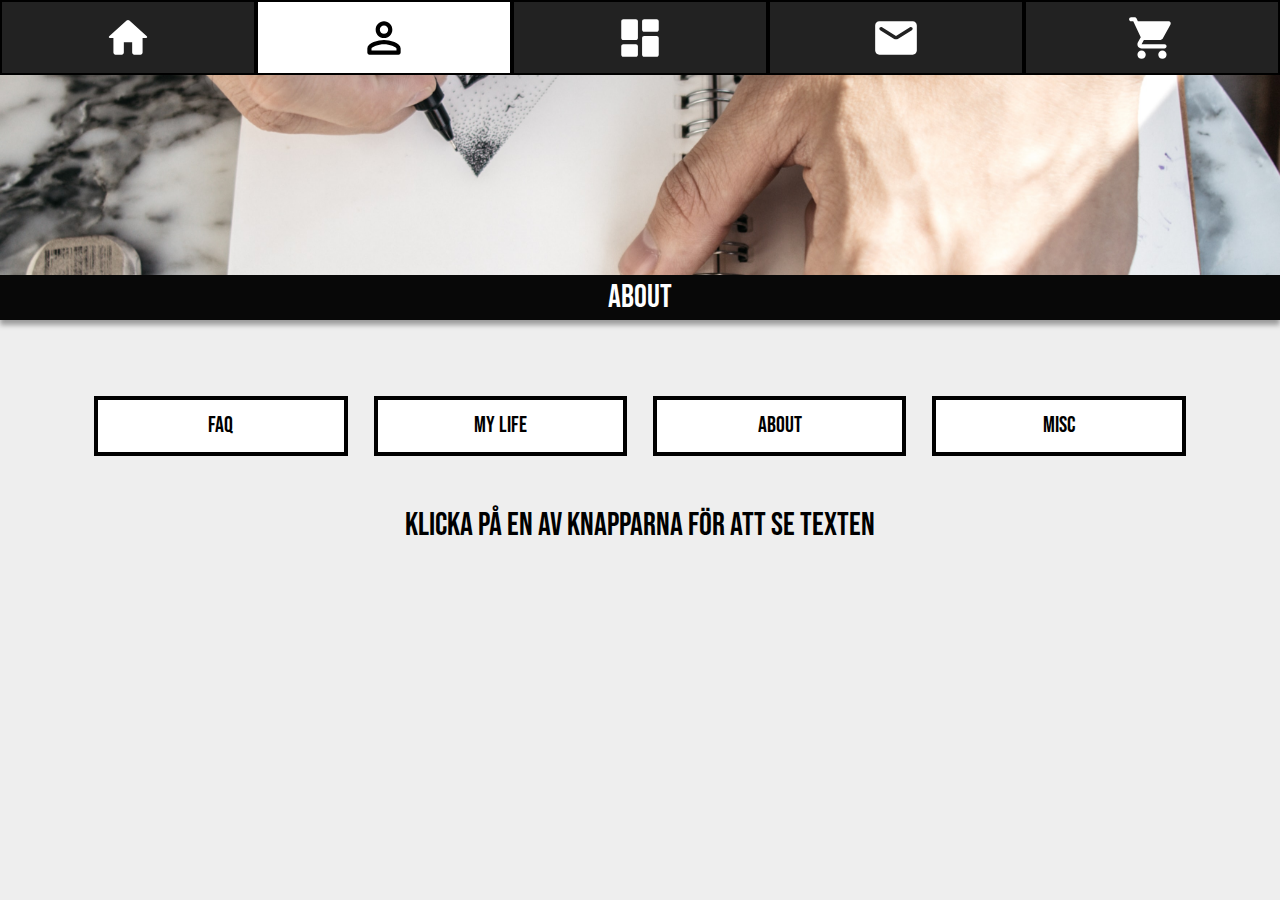
<file: about.html>
<!DOCTYPE html>
<html lang="en">
<head>
    <meta charset="UTF-8">
    <meta name="viewport" content="width=device-width, initial-scale=1.0">
    <meta http-equiv="X-UA-Compatible" content="ie=edge">
    <title>About</title>
    <link href="https://fonts.googleapis.com/css?family=Bebas+Neue&display=swap" rel="stylesheet">
    <link rel="stylesheet" type="text/css" href="css/style.css">
</head>
<body>
    <nav class="navcontainer">
        <a class="navobject" href="index.html">
            <svg xmlns="http://www.w3.org/2000/svg" height="50" viewBox="0 0 24 24" width="50" class="ikon"><path d="M0 0h24v24H0V0z" fill="none"/><path d="M10 19v-5h4v5c0 .55.45 1 1 1h3c.55 0 1-.45 1-1v-7h1.7c.46 0 .68-.57.33-.87L12.67 3.6c-.38-.34-.96-.34-1.34 0l-8.36 7.53c-.34.3-.13.87.33.87H5v7c0 .55.45 1 1 1h3c.55 0 1-.45 1-1z"/></svg>
        </a>
        <a class="navobject active" href="about.html">  
            <svg xmlns="http://www.w3.org/2000/svg" height="50" viewBox="0 0 24 24" width="50" class="ikon"><path d="M0 0h24v24H0V0z" fill="none" /><path d="M12 12c2.21 0 4-1.79 4-4s-1.79-4-4-4-4 1.79-4 4 1.79 4 4 4zm0-6c1.1 0 2 .9 2 2s-.9 2-2 2-2-.9-2-2 .9-2 2-2zm0 7c-2.67 0-8 1.34-8 4v2c0 .55.45 1 1 1h14c.55 0 1-.45 1-1v-2c0-2.66-5.33-4-8-4zm6 5H6v-.99c.2-.72 3.3-2.01 6-2.01s5.8 1.29 6 2v1z"/></svg>
        </a>
        <a class="navobject" href="portfolio.html">
                <svg xmlns="http://www.w3.org/2000/svg" height="50" viewBox="0 0 24 24" width="50" class="ikon"><path d="M0 0h24v24H0V0z" fill="none" /><path d="M4 13h6c.55 0 1-.45 1-1V4c0-.55-.45-1-1-1H4c-.55 0-1 .45-1 1v8c0 .55.45 1 1 1zm0 8h6c.55 0 1-.45 1-1v-4c0-.55-.45-1-1-1H4c-.55 0-1 .45-1 1v4c0 .55.45 1 1 1zm10 0h6c.55 0 1-.45 1-1v-8c0-.55-.45-1-1-1h-6c-.55 0-1 .45-1 1v8c0 .55.45 1 1 1zM13 4v4c0 .55.45 1 1 1h6c.55 0 1-.45 1-1V4c0-.55-.45-1-1-1h-6c-.55 0-1 .45-1 1z"/></svg>
        </a>
        <a class="navobject" href="contact.html">
                <svg xmlns="http://www.w3.org/2000/svg" height="50" viewBox="0 0 24 24" width="50" class="ikon"><path d="M0 0h24v24H0V0z" fill="none"/><path d="M20 4H4c-1.1 0-2 .9-2 2v12c0 1.1.9 2 2 2h16c1.1 0 2-.9 2-2V6c0-1.1-.9-2-2-2zm-.4 4.25l-6.54 4.09c-.65.41-1.47.41-2.12 0L4.4 8.25c-.25-.16-.4-.43-.4-.72 0-.67.73-1.07 1.3-.72L12 11l6.7-4.19c.57-.35 1.3.05 1.3.72 0 .29-.15.56-.4.72z"/></svg>
        </a>
        <a class="navobject" href="shop.html">
                <svg xmlns="http://www.w3.org/2000/svg" height="50" viewBox="0 0 24 24" width="50" class="ikon"><path d="M0 0h24v24H0V0z" fill="none"/><path d="M7 18c-1.1 0-1.99.9-1.99 2S5.9 22 7 22s2-.9 2-2-.9-2-2-2zM1 3c0 .55.45 1 1 1h1l3.6 7.59-1.35 2.44C4.52 15.37 5.48 17 7 17h11c.55 0 1-.45 1-1s-.45-1-1-1H7l1.1-2h7.45c.75 0 1.41-.41 1.75-1.03l3.58-6.49c.37-.66-.11-1.48-.87-1.48H5.21l-.67-1.43c-.16-.35-.52-.57-.9-.57H2c-.55 0-1 .45-1 1zm16 15c-1.1 0-1.99.9-1.99 2s.89 2 1.99 2 2-.9 2-2-.9-2-2-2z"/></svg>
        </a>
    </nav>
    <header id="about">
    </header>
    <article class = "divider"><h1>ABOUT</h1></article>
    <article class="content">
        <nav>
            <button class="knapp aboutknapp"  onclick="changetext('faq')">Faq</button>
            <button class="knapp aboutknapp"  onclick="changetext('mylife')">My life</button>
            <button class="knapp aboutknapp"  onclick="changetext('about')">About</button>
            <button class="knapp aboutknapp"  onclick="changetext('misc')">Misc</button>
        </nav>

        <p id="abouttext"><br>
        Klicka på en av knapparna för att se texten    
        </p>
    </article>
</body>
<script src="script/script.js"></script>
</html>
</file>
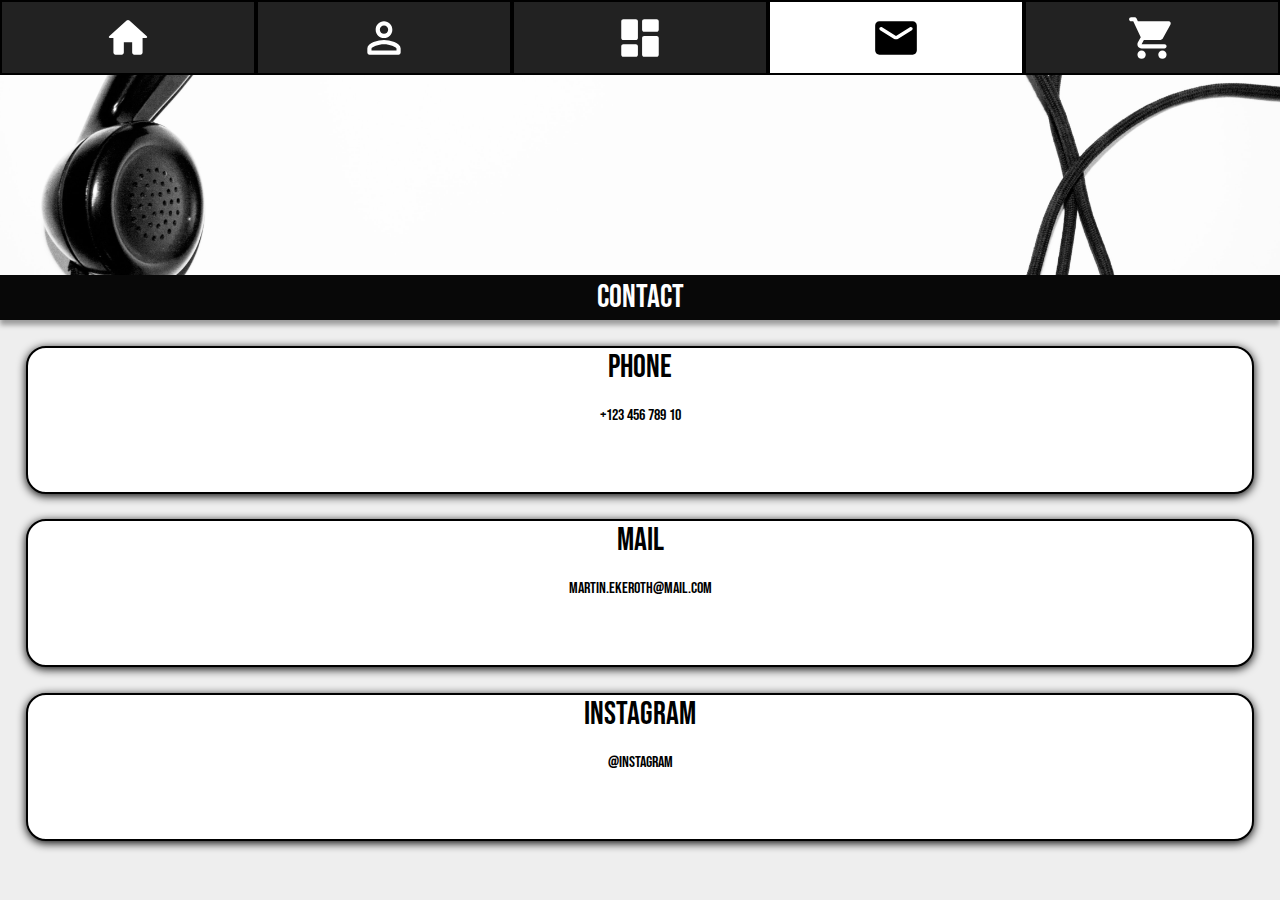
<file: contact.html>
<!DOCTYPE html>
<html lang="en">
<head>
    <meta charset="UTF-8">
    <meta name="viewport" content="width=device-width, initial-scale=1.0">
    <meta http-equiv="X-UA-Compatible" content="ie=edge">
    <title>Contact</title>
    <link href="https://fonts.googleapis.com/css?family=Bebas+Neue&display=swap" rel="stylesheet">
    <link rel="stylesheet" type="text/css" href="css/style.css">
</head>
<body>
    <nav class="navcontainer">
        <a class="navobject" href="index.html">
            <svg xmlns="http://www.w3.org/2000/svg" height="50" viewBox="0 0 24 24" width="50" class="ikon"><path d="M0 0h24v24H0V0z" fill="none"/><path d="M10 19v-5h4v5c0 .55.45 1 1 1h3c.55 0 1-.45 1-1v-7h1.7c.46 0 .68-.57.33-.87L12.67 3.6c-.38-.34-.96-.34-1.34 0l-8.36 7.53c-.34.3-.13.87.33.87H5v7c0 .55.45 1 1 1h3c.55 0 1-.45 1-1z"/></svg>
        </a>
        <a class="navobject" href="about.html">  
            <svg xmlns="http://www.w3.org/2000/svg" height="50" viewBox="0 0 24 24" width="50" class="ikon"><path d="M0 0h24v24H0V0z" fill="none" /><path d="M12 12c2.21 0 4-1.79 4-4s-1.79-4-4-4-4 1.79-4 4 1.79 4 4 4zm0-6c1.1 0 2 .9 2 2s-.9 2-2 2-2-.9-2-2 .9-2 2-2zm0 7c-2.67 0-8 1.34-8 4v2c0 .55.45 1 1 1h14c.55 0 1-.45 1-1v-2c0-2.66-5.33-4-8-4zm6 5H6v-.99c.2-.72 3.3-2.01 6-2.01s5.8 1.29 6 2v1z"/></svg>
        </a>
        <a class="navobject" href="portfolio.html">
                <svg xmlns="http://www.w3.org/2000/svg" height="50" viewBox="0 0 24 24" width="50" class="ikon"><path d="M0 0h24v24H0V0z" fill="none" /><path d="M4 13h6c.55 0 1-.45 1-1V4c0-.55-.45-1-1-1H4c-.55 0-1 .45-1 1v8c0 .55.45 1 1 1zm0 8h6c.55 0 1-.45 1-1v-4c0-.55-.45-1-1-1H4c-.55 0-1 .45-1 1v4c0 .55.45 1 1 1zm10 0h6c.55 0 1-.45 1-1v-8c0-.55-.45-1-1-1h-6c-.55 0-1 .45-1 1v8c0 .55.45 1 1 1zM13 4v4c0 .55.45 1 1 1h6c.55 0 1-.45 1-1V4c0-.55-.45-1-1-1h-6c-.55 0-1 .45-1 1z"/></svg>
        </a>
        <a class="navobject active" href="contact.html">
                <svg xmlns="http://www.w3.org/2000/svg" height="50" viewBox="0 0 24 24" width="50" class="ikon"><path d="M0 0h24v24H0V0z" fill="none"/><path d="M20 4H4c-1.1 0-2 .9-2 2v12c0 1.1.9 2 2 2h16c1.1 0 2-.9 2-2V6c0-1.1-.9-2-2-2zm-.4 4.25l-6.54 4.09c-.65.41-1.47.41-2.12 0L4.4 8.25c-.25-.16-.4-.43-.4-.72 0-.67.73-1.07 1.3-.72L12 11l6.7-4.19c.57-.35 1.3.05 1.3.72 0 .29-.15.56-.4.72z"/></svg>
        </a>
        <a class="navobject" href="shop.html">
                <svg xmlns="http://www.w3.org/2000/svg" height="50" viewBox="0 0 24 24" width="50" class="ikon"><path d="M0 0h24v24H0V0z" fill="none"/><path d="M7 18c-1.1 0-1.99.9-1.99 2S5.9 22 7 22s2-.9 2-2-.9-2-2-2zM1 3c0 .55.45 1 1 1h1l3.6 7.59-1.35 2.44C4.52 15.37 5.48 17 7 17h11c.55 0 1-.45 1-1s-.45-1-1-1H7l1.1-2h7.45c.75 0 1.41-.41 1.75-1.03l3.58-6.49c.37-.66-.11-1.48-.87-1.48H5.21l-.67-1.43c-.16-.35-.52-.57-.9-.57H2c-.55 0-1 .45-1 1zm16 15c-1.1 0-1.99.9-1.99 2s.89 2 1.99 2 2-.9 2-2-.9-2-2-2z"/></svg>
        </a>
    </nav>
    <header id="contact">
    </header>
    <article class = "divider"><h1>CONTACT</h1></article>
    <div class="contact"><h1>Phone</h1> <br>+123 456 789 10</div>
    <div class="contact"><h1>Mail</h1> <br>Martin.Ekeroth@Mail.com</div>
    <div class="contact"><h1>Instagram</h1> <br> @Instagram </div>
</body>
</html>
</file>
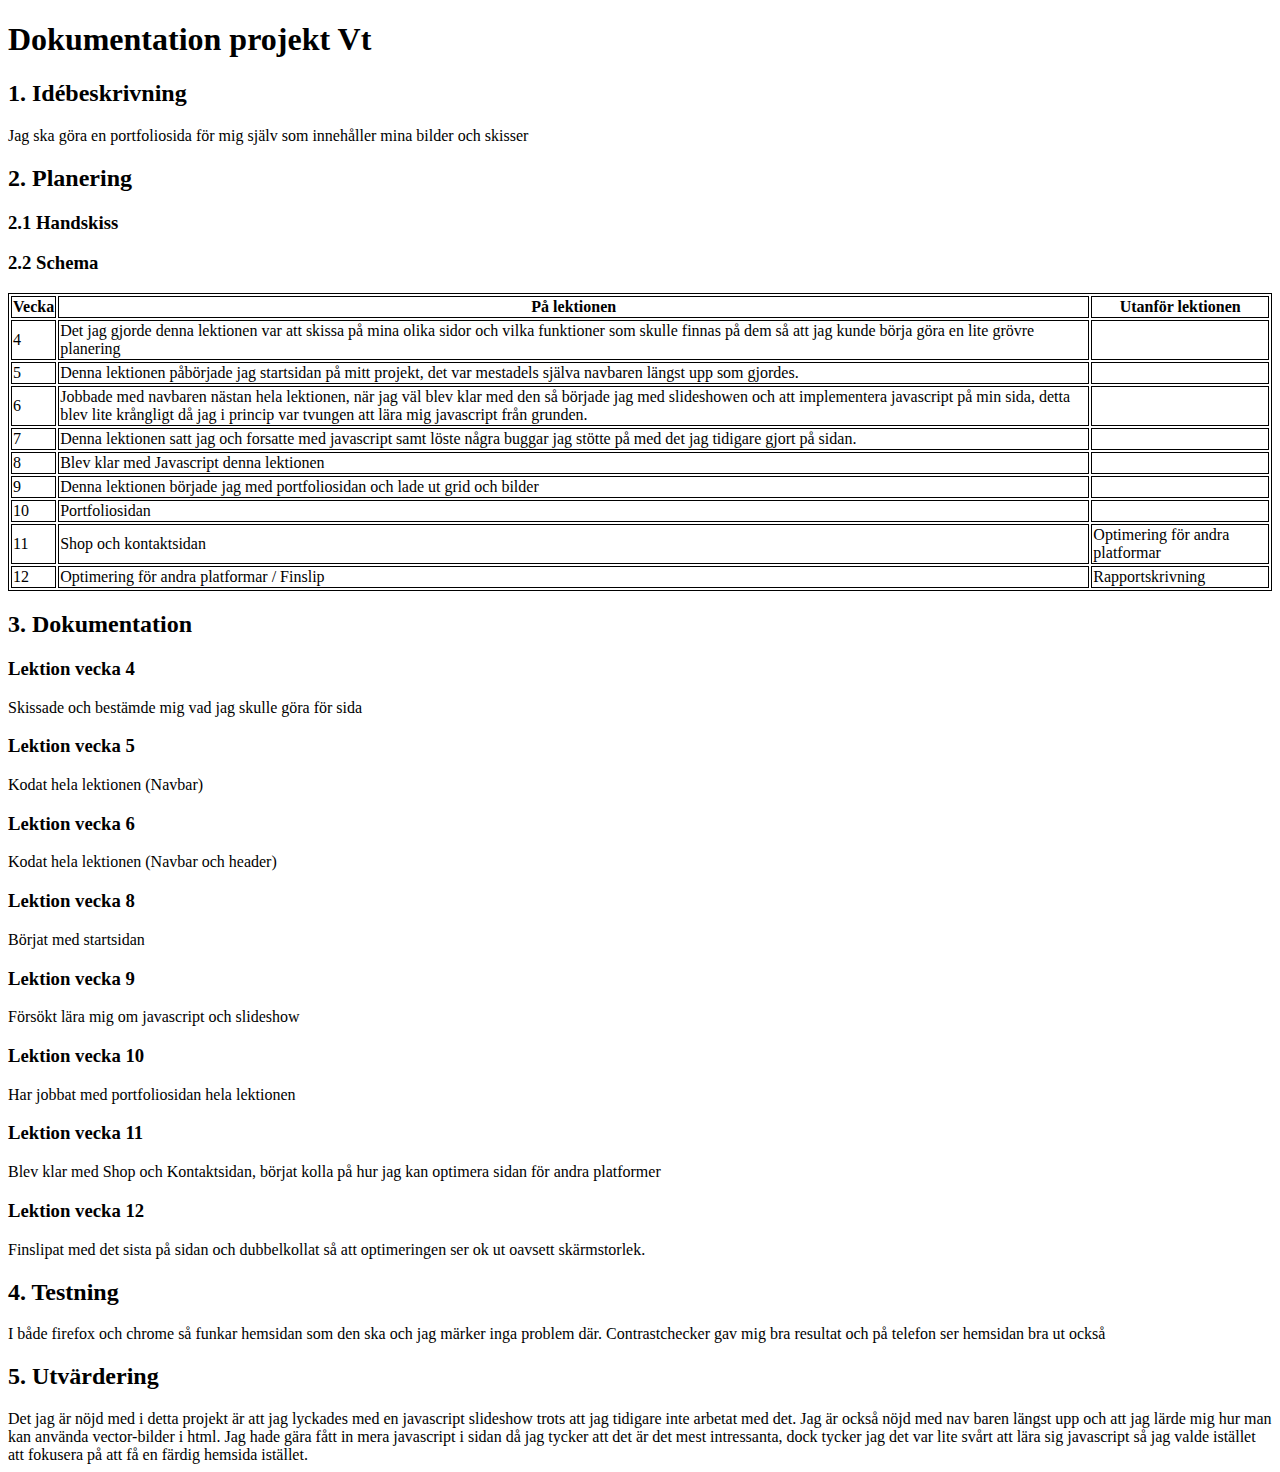
<file: planering.html>
<!-- Se den kommenterade texten i detta html-dokument för att se exempel och förklaringar på hur dokumentationen ska vara uppbyggd. -->

<!-- Länka till detta planeringsdokument i footern till din hemsida. -->

<!DOCTYPE html>
<html lang="en">

<head>
    <meta charset="UTF-8">
    <meta name="viewport" content="width=device-width, initial-scale=1.0">
    <meta http-equiv="X-UA-Compatible" content="ie=edge">
    <title>Dokumentation projekt Vt</title>

    <style>
        table,
        td,
        th {
            border: 1px solid black
        }
    </style>

</head>

<body>

    <h1>Dokumentation projekt Vt</h1>

    <h2>1. Idébeskrivning</h2>
    <!-- Vad ska du göra? Vilken är din målgrupp? Om du utvecklar en tidigare sida; Vad ska du förändra/utveckla? -->
    Jag ska göra en portfoliosida för mig själv som innehåller mina bilder och skisser
    <h2>2. Planering</h2>

    <h3>2.1 Handskiss</h3>
    <!-- Här lägger du en bild på din handskiss av layouten. Viktigt att du beskriver vilka boxelement som ska användas. Visa även hur du tänker med ditt grid (Hur många kolumner?) -->

    <h3>2.2 Schema</h3>
    <!-- Vad ska du göra när? Inte för detaljerat. -->

    <table>
        <tr>
            <th>Vecka</th>
            <th>På lektionen</th>
            <th>Utanför lektionen</th>
        </tr>

        <tr>
            <td>4</td>
            <td>
                Det jag gjorde denna lektionen var att skissa på mina olika sidor och vilka funktioner som skulle finnas på dem så att jag kunde börja göra en lite grövre planering
                <!-- Vad görs på lektionen vecka 4? -->
            </td>
            <td>
                <!-- Vad görs utanför lektionen vecka 4? -->

            </td>
        </tr>

        <tr>
            <td>5</td>
            <td>
                <!-- Vad görs på lektionen vecka 5? -->
                Denna lektionen påbörjade jag startsidan på mitt projekt, det var mestadels själva navbaren längst upp som gjordes.
            </td>
            <td>
                <!-- Vad görs utanför lektionen vecka 5? -->

            </td>
        </tr>

        <tr>
            <td>6</td>
            <td>
                <!-- Vad görs på lektionen vecka 6? -->
                Jobbade med navbaren nästan hela lektionen, när jag väl blev klar med den så började jag med slideshowen och att implementera javascript på min sida,
                detta blev lite krångligt då jag i princip var tvungen att lära mig javascript från grunden.
            </td>
            <td>
                <!-- Vad görs utanför lektionen vecka 6? -->

            </td>
        </tr>

        <tr>
            <td>7</td>
            <td>
                <!-- Vad görs på lektionen vecka 7? -->
                Denna lektionen satt jag och forsatte med javascript samt löste några buggar jag stötte på med det jag tidigare gjort på sidan.
            </td>
            <td>
                <!-- Vad görs utanför lektionen vecka 7? -->

            </td>
        </tr>

        <tr>
            <td>8</td>
            <td>
                <!-- Vad görs på lektionen vecka 8? -->
                Blev klar med Javascript denna lektionen
            </td>
            <td>
                <!-- Vad görs utanför lektionen vecka 8? -->

            </td>
        </tr>

        <tr>
            <td>9</td>
            <td>
                <!-- Vad görs på lektionen vecka 9? -->
                Denna lektionen började jag med portfoliosidan och lade ut grid och bilder
            </td>
            <td>
                <!-- Vad görs utanför lektionen vecka 9? -->
    
            </td>
        </tr>

        <tr>
            <td>10</td>
            <td>
                <!-- Vad görs på lektionen vecka 10? -->
                Portfoliosidan
            </td>
            <td>
                <!-- Vad görs utanför lektionen vecka 10? -->
             
            </td>
        </tr>

        <tr>
            <td>11</td>
            <td>
                <!-- Vad görs på lektionen vecka 11? -->
                Shop och kontaktsidan
            </td>
            <td>
                <!-- Vad görs utanför lektionen vecka 11? -->
                Optimering för andra platformar
            </td>
        </tr>

        <tr>
            <td>12</td>
            <td>
                <!-- Vad görs på lektionen vecka 12? -->
                Optimering för andra platformar / Finslip
            </td>
            <td>
                <!-- Vad görs utanför lektionen vecka 12? -->
                Rapportskrivning
            </td>
        </tr>

    </table>


    <h2>3. Dokumentation</h2>
    <!-- Här skriver du efter varje lektion. Vad har jag gjort? Vad gick bra? Vad gick mindre bra? Vad ska jag tänka på till nästa gång? -->

    <h3>Lektion vecka 4</h3>
    <!-- Fyll på med dokumentation här. -->
    Skissade och bestämde mig vad jag skulle göra för sida

    <h3>Lektion vecka 5</h3>
    <!-- Fyll på med dokumentation här. -->
    Kodat hela lektionen (Navbar)

    <h3>Lektion vecka 6</h3>
    <!-- Fyll på med dokumentation här. -->
    Kodat hela lektionen (Navbar och header)

    <h3>Lektion vecka 8</h3>
    <!-- Fyll på med dokumentation här. -->
    Börjat med startsidan
    <h3>Lektion vecka 9</h3>
    <!-- Fyll på med dokumentation här. -->
    Försökt lära mig om javascript och slideshow
    <h3>Lektion vecka 10</h3>
    <!-- Fyll på med dokumentation här. -->
    Har jobbat med portfoliosidan hela lektionen
    <h3>Lektion vecka 11</h3>
    <!-- Fyll på med dokumentation här. -->
    Blev klar med Shop och Kontaktsidan, börjat kolla på hur jag kan optimera sidan för andra platformer
    <h3>Lektion vecka 12</h3>
    Finslipat med det sista på sidan och dubbelkollat så att optimeringen ser ok ut oavsett skärmstorlek.

    <h2>4. Testning</h2>
    <!-- Testa i Chrome + Firefox eller Safari (på både dator och mobil). Skiljer sig resultatet? Har du behövt anpassa ditt kod/innehåll efter de olika webbläsarna? Hur gick valideringen? Vad säger contrastchecker.com om text/bakgrundsfärg? Hur ser resultatet ut på en riktig telefon? -->

    I både firefox och chrome så funkar hemsidan som den ska och jag märker inga problem där. Contrastchecker gav mig bra resultat och på telefon ser hemsidan bra ut också

    <h2>5. Utvärdering</h2>
    <!-- Ex: Vad gick bra/mindre bra? (i arbetet/din förmåga).
    Nyanserat: "hur hade det blivit om jag istället hade...?"
    Konkreta förbättringsförslag i produkt + process. -->

    Det jag är nöjd med i detta projekt är att jag lyckades med en javascript slideshow trots att jag tidigare inte arbetat med det. Jag är också nöjd med nav baren längst upp och att jag lärde mig hur man kan använda vector-bilder i html. Jag hade gära fått in mera javascript i sidan då jag tycker att det är det mest intressanta, dock tycker jag det var lite svårt att lära sig javascript så jag valde istället att fokusera på att få en färdig hemsida istället.

</body>

</html>
</file>
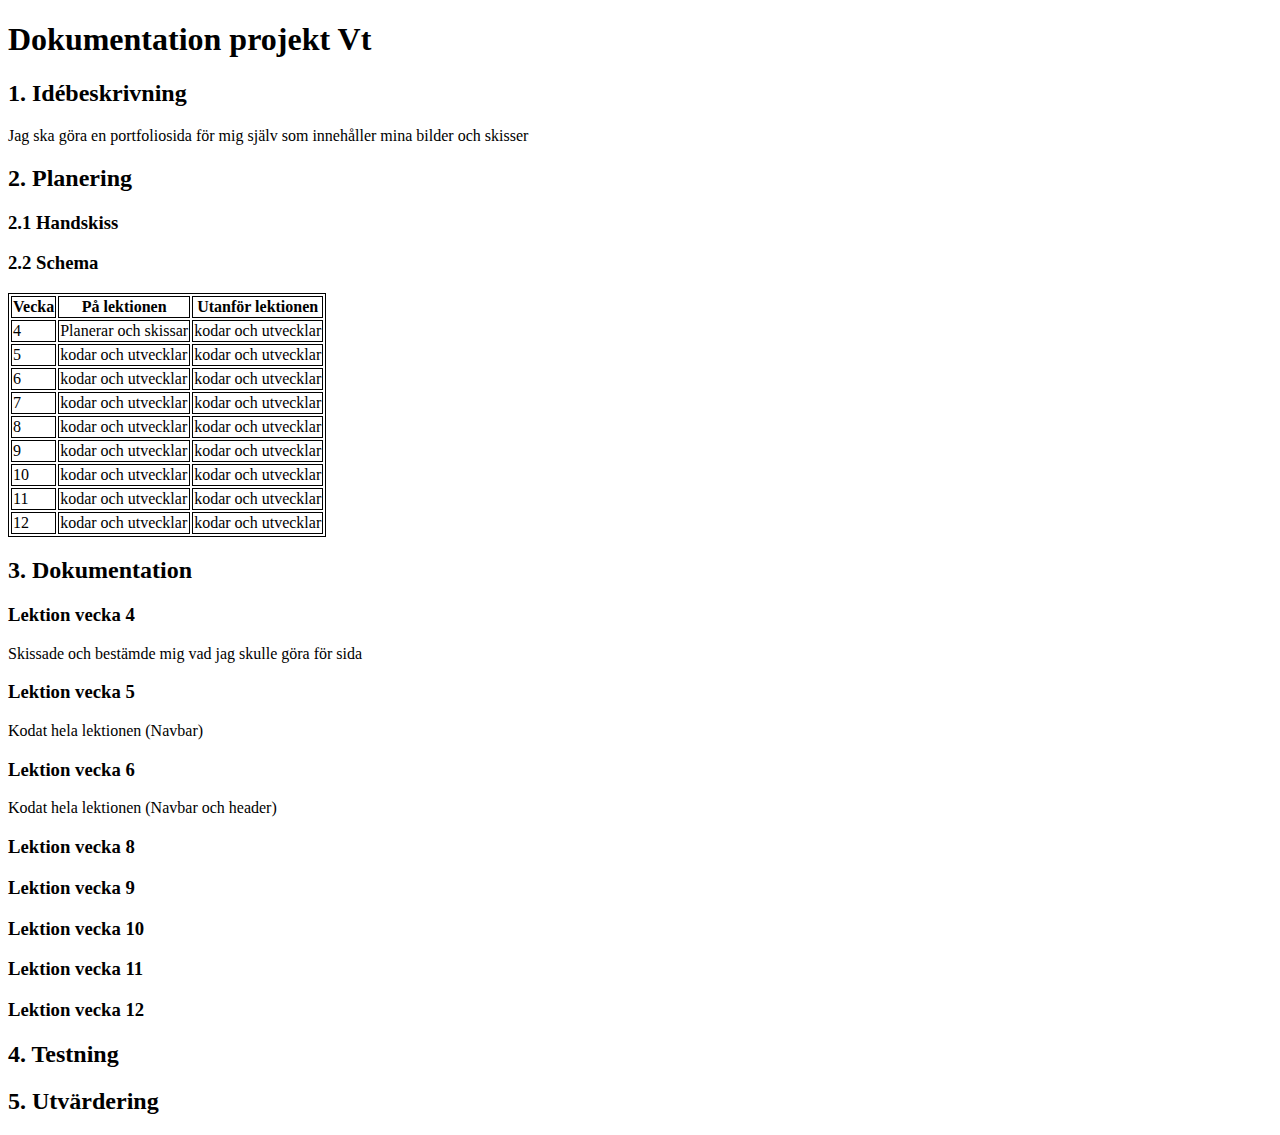
<file: misc/planering.html>
<!-- Se den kommenterade texten i detta html-dokument för att se exempel och förklaringar på hur dokumentationen ska vara uppbyggd. -->

<!-- Länka till detta planeringsdokument i footern till din hemsida. -->

<!DOCTYPE html>
<html lang="en">

<head>
    <meta charset="UTF-8">
    <meta name="viewport" content="width=device-width, initial-scale=1.0">
    <meta http-equiv="X-UA-Compatible" content="ie=edge">
    <title>Dokumentation projekt Vt</title>

    <style>
        table,
        td,
        th {
            border: 1px solid black
        }
    </style>

</head>

<body>

    <h1>Dokumentation projekt Vt</h1>

    <h2>1. Idébeskrivning</h2>
    <!-- Vad ska du göra? Vilken är din målgrupp? Om du utvecklar en tidigare sida; Vad ska du förändra/utveckla? -->
    Jag ska göra en portfoliosida för mig själv som innehåller mina bilder och skisser
    <h2>2. Planering</h2>

    <h3>2.1 Handskiss</h3>
    <!-- Här lägger du en bild på din handskiss av layouten. Viktigt att du beskriver vilka boxelement som ska användas. Visa även hur du tänker med ditt grid (Hur många kolumner?) -->

    <h3>2.2 Schema</h3>
    <!-- Vad ska du göra när? Inte för detaljerat. -->

    <table>
        <tr>
            <th>Vecka</th>
            <th>På lektionen</th>
            <th>Utanför lektionen</th>
        </tr>

        <tr>
            <td>4</td>
            <td>
                Planerar och skissar
                <!-- Vad görs på lektionen vecka 4? -->
            </td>
            <td>
                <!-- Vad görs utanför lektionen vecka 4? -->
                kodar och utvecklar
            </td>
        </tr>

        <tr>
            <td>5</td>
            <td>
                <!-- Vad görs på lektionen vecka 5? -->
                kodar och utvecklar
            </td>
            <td>
                <!-- Vad görs utanför lektionen vecka 5? -->
                kodar och utvecklar
            </td>
        </tr>

        <tr>
            <td>6</td>
            <td>
                <!-- Vad görs på lektionen vecka 6? -->
                kodar och utvecklar
            </td>
            <td>
                <!-- Vad görs utanför lektionen vecka 6? -->
                kodar och utvecklar
            </td>
        </tr>

        <tr>
            <td>7</td>
            <td>
                <!-- Vad görs på lektionen vecka 7? -->
                kodar och utvecklar
            </td>
            <td>
                <!-- Vad görs utanför lektionen vecka 7? -->
                kodar och utvecklar
            </td>
        </tr>

        <tr>
            <td>8</td>
            <td>
                <!-- Vad görs på lektionen vecka 8? -->
                kodar och utvecklar
            </td>
            <td>
                <!-- Vad görs utanför lektionen vecka 8? -->
                kodar och utvecklar
            </td>
        </tr>

        <tr>
            <td>9</td>
            <td>
                <!-- Vad görs på lektionen vecka 9? -->
                kodar och utvecklar
            </td>
            <td>
                <!-- Vad görs utanför lektionen vecka 9? -->
                kodar och utvecklar
            </td>
        </tr>

        <tr>
            <td>10</td>
            <td>
                <!-- Vad görs på lektionen vecka 10? -->
                kodar och utvecklar
            </td>
            <td>
                <!-- Vad görs utanför lektionen vecka 10? -->
                kodar och utvecklar
            </td>
        </tr>

        <tr>
            <td>11</td>
            <td>
                <!-- Vad görs på lektionen vecka 11? -->
                kodar och utvecklar
            </td>
            <td>
                <!-- Vad görs utanför lektionen vecka 11? -->
                kodar och utvecklar
            </td>
        </tr>

        <tr>
            <td>12</td>
            <td>
                <!-- Vad görs på lektionen vecka 12? -->
                kodar och utvecklar
            </td>
            <td>
                <!-- Vad görs utanför lektionen vecka 12? -->
                kodar och utvecklar
            </td>
        </tr>

    </table>


    <h2>3. Dokumentation</h2>
    <!-- Här skriver du efter varje lektion. Vad har jag gjort? Vad gick bra? Vad gick mindre bra? Vad ska jag tänka på till nästa gång? -->

    <h3>Lektion vecka 4</h3>
    <!-- Fyll på med dokumentation här. -->
    Skissade och bestämde mig vad jag skulle göra för sida

    <h3>Lektion vecka 5</h3>
    <!-- Fyll på med dokumentation här. -->
    Kodat hela lektionen (Navbar)

    <h3>Lektion vecka 6</h3>
    <!-- Fyll på med dokumentation här. -->
    Kodat hela lektionen (Navbar och header)

    <h3>Lektion vecka 8</h3>
    <!-- Fyll på med dokumentation här. -->

    <h3>Lektion vecka 9</h3>
    <!-- Fyll på med dokumentation här. -->

    <h3>Lektion vecka 10</h3>
    <!-- Fyll på med dokumentation här. -->

    <h3>Lektion vecka 11</h3>
    <!-- Fyll på med dokumentation här. -->

    <h3>Lektion vecka 12</h3>
    <!-- Fyll på med dokumentation här. -->

    <h2>4. Testning</h2>
    <!-- Testa i Chrome + Firefox eller Safari (på både dator och mobil). Skiljer sig resultatet? Har du behövt anpassa ditt kod/innehåll efter de olika webbläsarna? Hur gick valideringen? Vad säger contrastchecker.com om text/bakgrundsfärg? Hur ser resultatet ut på en riktig telefon? -->

    <h2>5. Utvärdering</h2>
    <!-- Ex: Vad gick bra/mindre bra? (i arbetet/din förmåga).
    Nyanserat: "hur hade det blivit om jag istället hade...?"
    Konkreta förbättringsförslag i produkt + process. -->

</body>

</html>
</file>
<file: css/style.css>
*{
    margin: 0px;
    margin-block-start: 0px;
    margin-block-end: 0px;
    font-weight: normal;
    font-family: 'Bebas Neue', cursive;
}

body{
    min-height: 100vh;
    background-color: rgb(238, 238, 238);
}

header{
    font-family: 'Bebas Neue', cursive;
    position: relative;
    display: block;
    background-size: 100%;
    height: 200px;
    background-position-y: center;
    background-repeat: no-repeat;
    z-index: -1;
}

header h1{
    position: absolute;
    width:100%;
    bottom:10%;
    text-align:center;
}

header#home{
    background-image: url("../img/homeheader.png");
}
header#about{
    background-image: url("../img/aboutheader.jpg");
}
header#portfolio{
    background-image: url("../img/portfolioheader.jpg");
}
header#contact{
    background-image: url("../img/contactheader.jpg");
}
header#shop{
    background-image: url("../img/shopheader.jpg");
}

#profilepic{
    height: 100px;
    position: absolute;
    top: 12%;
    left: 0%;
    right: 0%;
    margin: auto;
    border-style: solid;
    border-radius: 100%;
}

svg.ikon{
    fill: white;
    position: absolute;
    top: 15%;
    left: 0%;
    right: 0%;
    margin: auto;
}

.navcontainer{
    min-height: 75px;
    display:grid;
    grid-template-columns:repeat(5, 20%);
    grid-template-rows: 100%;
}
.navobject{
    position: relative;
    align-content: center;
    text-align: center;
    background-color: rgb(34, 34, 34);
    border-style: solid;
    border-width: 2px;
    align-items: center;
    line-height: 470%;
    transition-duration: 200ms;
    display:inline-block;
    color:black;
}

.navobject.active{
    background-color: white
}

.navobject.active > .ikon {
    fill: black;
}

.divider{
    line-height: 5vh;
    color: white;
    text-align: center;
    font-weight: normal;
    display: block;
    width: 100%;
    height: 5vh;
    background-color: rgb(8, 8, 8);
    box-shadow: rgba(0, 0, 0, 0.35) 0px 5px 5px;
}

.content {
    position: relative;
    height: 100%;
    text-align:center;
    margin: 5%;
}

.gallery{
    display: inline-block;
    margin: 5vh auto;
    width: 50vh;
    margin-left: auto;
    margin-right: auto;
    max-height: 60vh;
    border-style: solid; 
    position: relative;
    overflow: hidden;
    border-radius: 25px;
    box-shadow: rgba(0, 0, 0, 0.35) 0px 15px 5px;
    background-color: white;
}

.gallery .button{
    user-select: none;
    transition-duration: 0.2s;
    border: solid 2px;
    background-color: rgb(255, 255, 255);
    position: absolute;
    top: 45%;
    height: 5vh;
    width: 5vh;
    text-align: center;
    line-height: 5vh;
    font-weight: bolder;
}

.button:hover{
    transition-duration: 0.2s;
    box-shadow: 0px 0px 0px 5px black inset;
}

.forw {
    right: 2%;
}

.prev {
    left: 2%;
}

.galleryimg{
    user-select: none;
    max-width:100%;
    height: 60vh;
    object-fit: cover;
    margin-left: auto;
    margin-right: auto;
}

.portfoliogrid{
    text-align: center;
    max-width: 1000px;
    display: grid;
    min-height: 100%;
grid-template-columns: 50% 50%;
grid-template-rows: 20vh 20vh 20vh;
}
.portfolioobject{
    border-style: solid;
    border-radius: 25px;
    margin: 2%;
    background-size: cover;
    background-position: center;
}

#pic1 {
    grid-column: 1 / 2;
    grid-row: 1 / 3;
    background-image: url(../img/katt.jpg);
    background-position: center 30%;
}

#pic2 {
    grid-column: 2 / 3;
    grid-row: 1 / 2;
    background-image: url(../img/joker.jpg);
    background-position: center 25%;
}

#pic3 {
    grid-column: 2 / 3;
    grid-row: 2 / 4;
    background-image: url(../img/portrait.jpg);
    background-position: center 38%;
}

#pic4 {
    grid-column: 1 / 2;
    grid-row: 3 / 4;
    background-image: url(../img/hand.jpg);
    background-position: center 30%;
}

.portfolioimg{
    max-width: 100%;
}

.contact {
    margin: 2%;
    text-align: center;
    border-style: solid;
    border-width: 2px;
    border-radius: 20px;
    height: 16vh;
    background-color: white;
    box-shadow: 0px 2px 10px black;
}

.shopobject{
    text-align: center;
    display: none;
    border-style: solid;
    height: 20vh;
    width: 60vh;
    max-width: 90%;
    margin: 2%;
    background-color: white;
}

.shopobject img{
    display: block;
    margin: 10px auto;
    height: 50%;
}

.soldout{
    border-color: black;
    color: red;
}

#abouttext{
    font-size: 32px;
    overflow-wrap: break-word;
}

.knapp{
    transition-duration: 200ms;
    height: 60px;
    width: 22%;
    margin: 2%;
    font-size: 22px;
    text-align: center;
    text-decoration: none;
    display: inline-block;
    background-color: white;
    border-style: solid;
    border-color: black;
    border-width: 4px;
}

.knapp:hover{
    transition-duration: 200ms;
    background-color: gray;
}

.knapp:focus{
    transition-duration: 200ms;
    background-color: black;
    color: white;
}

.aboutknapp {
    margin: 1%;
}
</file>
